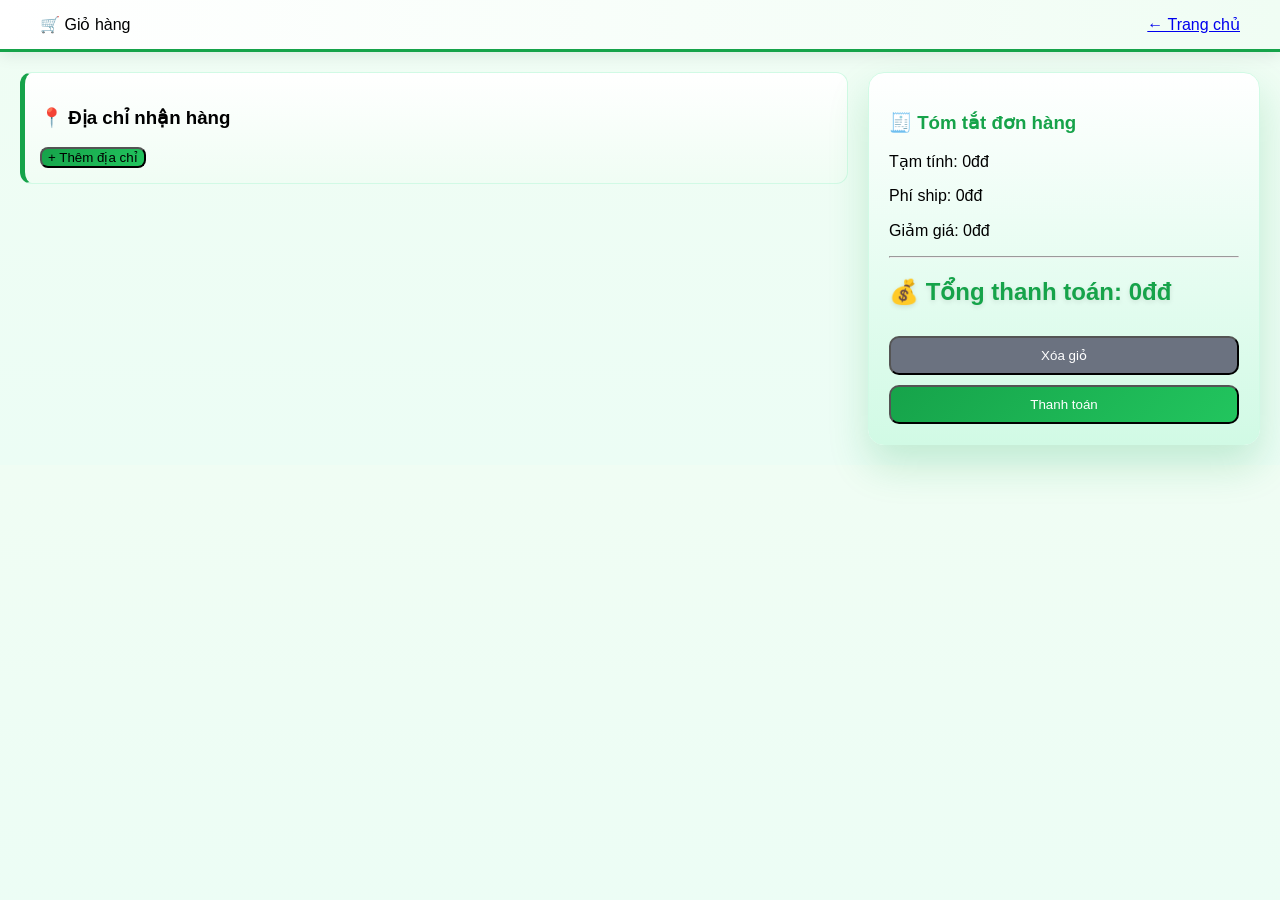
<file: shop/cart.html>
<!DOCTYPE html>
<html>
<head>
  <title>Giỏ hàng</title>
  <link rel="stylesheet" href="style.css">
</head>
<body>

<header class="header">
  <div class="logo">🛒 Giỏ hàng</div>
  <a href="index.html">← Trang chủ</a>
</header>

<div class="cart-page">

  <div class="cart-left">

    <div class="address-box">
      <h3>📍 Địa chỉ nhận hàng</h3>

      <div id="address-list"></div>

      <button onclick="openAddressModal()">+ Thêm địa chỉ</button>
    </div>

    <div id="cart"></div>

  </div>

  <div class="cart-summary">
    <h3>🧾 Tóm tắt đơn hàng</h3>

    <p>Tạm tính: <span id="subtotal">0</span>đ</p>
    <p>Phí ship: <span id="shipping">0</span>đ</p>
    <p>Giảm giá: <span id="discount">0</span>đ</p>

    <hr>

    <h2>💰 Tổng thanh toán: <span id="total">0</span>đ</h2>

    <button onclick="clearCart()">Xóa giỏ</button>
    <button onclick="checkout()">Thanh toán</button>
  </div>

</div>

<!-- MODAL NHẬP ĐỊA CHỈ -->
<div id="address-modal" class="modal">
  <div class="modal-content">
    <h3>Thêm địa chỉ</h3>

    <input id="m-name" placeholder="Tên người nhận">
    <input id="m-phone" placeholder="Số điện thoại">
    <input id="m-province" placeholder="Tỉnh / Thành phố">
    <input id="m-district" placeholder="Quận / Huyện">
    <input id="m-address" placeholder="Số nhà, đường">

    <div class="modal-actions">
      <button onclick="saveAddressModal()">Lưu</button>
      <button onclick="closeAddressModal()">Hủy</button>
    </div>
  </div>
</div>

<script src="script.js"></script>
</body>
</html>
</file>
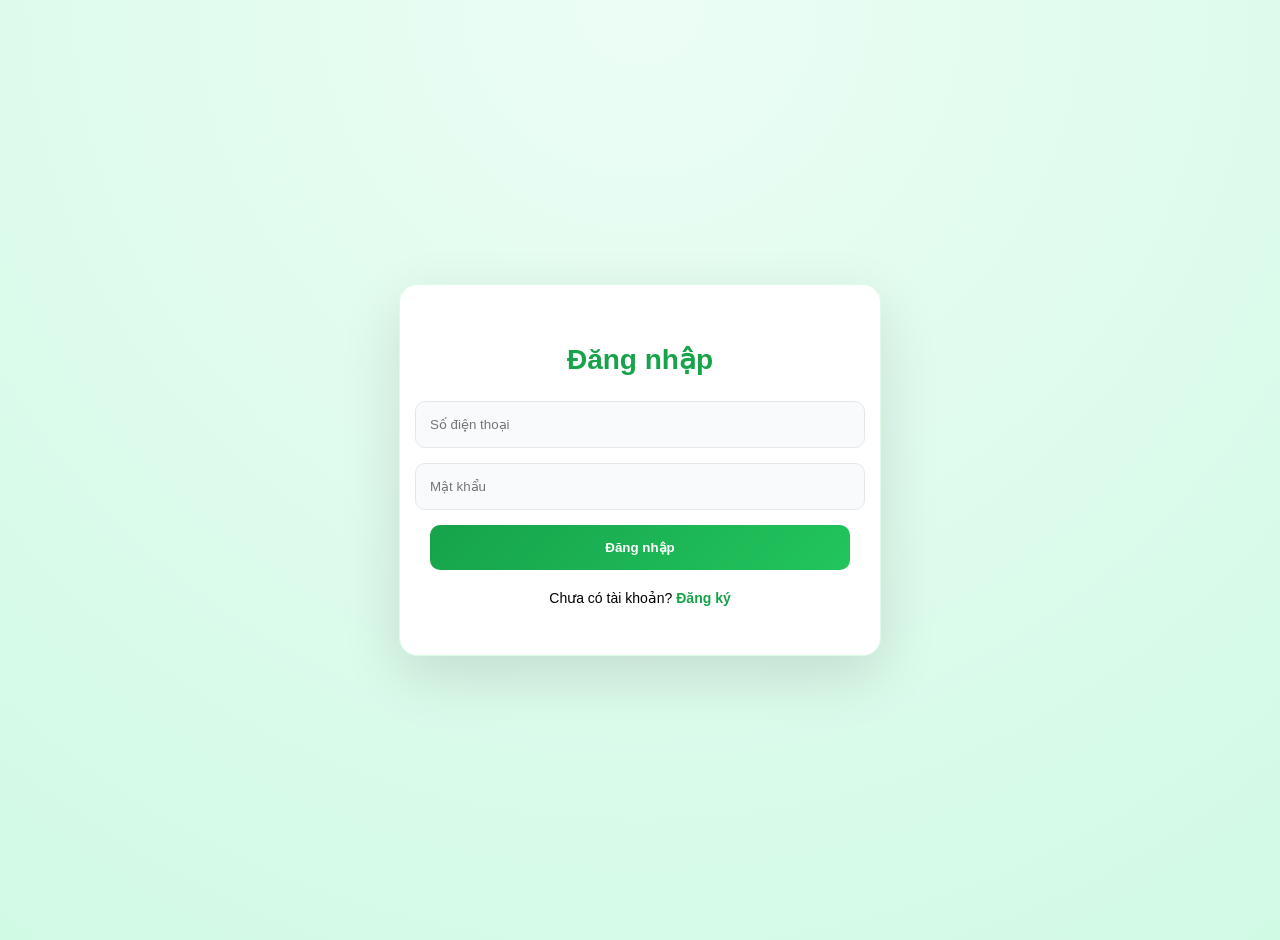
<file: shop/login.html>
<!DOCTYPE html>
<html>
<head>
  <title>Đăng nhập</title>
  <link rel="stylesheet" href="style.css">
</head>
<body class="auth-page">

<div class="auth-box">
  <h2>Đăng nhập</h2>

  <input id="phone" placeholder="Số điện thoại">
  <input id="password" type="password" placeholder="Mật khẩu">

  <button onclick="login()">Đăng nhập</button>

  <p>Chưa có tài khoản? <a href="register.html">Đăng ký</a></p>
</div>

<script src="script.js"></script>
</body>
</html>
</file>
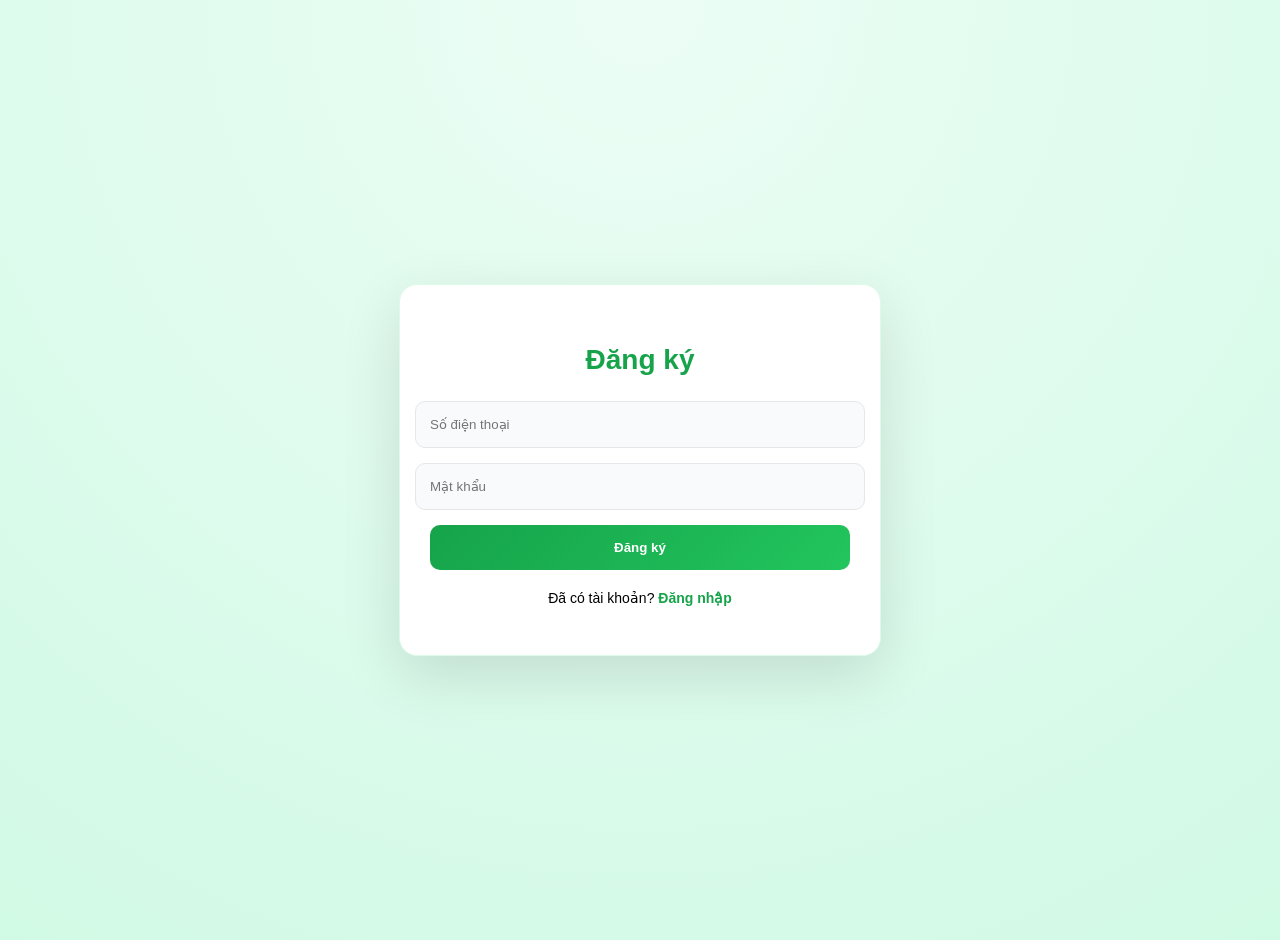
<file: shop/register.html>
<!DOCTYPE html>
<html>
<head>
  <title>Đăng ký</title>
  <link rel="stylesheet" href="style.css">
</head>
<body class="auth-page">

<div class="auth-box">
  <h2>Đăng ký</h2>

  <input id="phone" placeholder="Số điện thoại">
  <input id="password" type="password" placeholder="Mật khẩu">

  <button onclick="register()">Đăng ký</button>

  <p>Đã có tài khoản? <a href="login.html">Đăng nhập</a></p>
</div>

<script src="script.js"></script>
</body>
</html>
</file>
<file: shop/style.css>
/* RESET */
body {
  margin: 0;
  font-family: Arial;
  background: #f0fdf4;
}

/* ===== MÀU ===== */
:root {
  --main-green: #16a34a;
  --green-light: #dcfce7;
  --green-hover: #15803d;
  --accent: #22c55e;
}

/* ===== HEADER ===== */
.header {
  display: flex;
  align-items: center;
  justify-content: space-between;
  padding: 15px 40px;
  background: linear-gradient(90deg, #ffffff, #f0fdf4);
  border-bottom: 3px solid var(--main-green);
  box-shadow: 0 4px 15px rgba(0,0,0,0.08);
}

.logo img {
  height: 40px;
}

/* SEARCH */
.search {
  width: 60%;
  padding: 12px 18px;
  border-radius: 30px;
  border: 1px solid #ddd;
  background: #f9fafb;
  transition: 0.3s;
}

.search:focus {
  border: 1px solid var(--main-green);
  box-shadow: 0 0 10px rgba(34,197,94,0.4);
}

/* CART */
#cart-count {
  background: red;
  color: white;
  border-radius: 50%;
  padding: 3px 7px;
  font-size: 12px;
}

/* ===== HERO ===== */
.hero {
  position: relative;
  margin: 20px;
  border-radius: 15px;
  overflow: hidden;
}

.hero img {
  width: 100%;
  height: 300px;
  object-fit: cover;
}

/* FIX banner đẹp */
.hero::after {
  content: "";
  position: absolute;
  inset: 0;
  background: linear-gradient(to right, rgba(0,0,0,0.35), rgba(0,0,0,0.1));
}

.hero-text {
  position: absolute;
  top: 30%;
  left: 50px;
  color: white;
  z-index: 2;
}

.hero-text h1 {
  font-size: 42px;
  text-shadow: 0 4px 10px rgba(0,0,0,0.6);
}

/* ===== LAYOUT ===== */
.container {
  display: flex;
  gap: 20px;
  padding: 0 20px 20px;
}

/* SIDEBAR */
.sidebar {
  width: 220px;
  background: linear-gradient(180deg, #fff, #f0fdf4);
  border-left: 5px solid var(--main-green);
  border-radius: 12px;
  padding: 15px;
  box-shadow: 0 10px 25px rgba(0,0,0,0.08);
}

.sidebar li {
  padding: 10px;
  cursor: pointer;
  position: relative;
}

.sidebar li:hover {
  background: var(--main-green);
  color: white;
}

/* hiệu ứng viền chạy */
.sidebar li::before {
  content: "";
  position: absolute;
  left: -10px;
  top: 50%;
  width: 5px;
  height: 0;
  background: var(--main-green);
  transform: translateY(-50%);
  transition: 0.3s;
}

.sidebar li:hover::before {
  height: 70%;
}

/* MAIN */
.main {
  flex: 1;
  background: white;
  padding: 20px;
  border-radius: 12px;
  border: 1px solid #e5e7eb;
  box-shadow: 0 10px 25px rgba(0,0,0,0.08);
}

/* title đẹp */
.main h2 {
  position: relative;
}

.main h2::after {
  content: "";
  width: 60px;
  height: 3px;
  background: linear-gradient(90deg, #16a34a, #22c55e);
  position: absolute;
  bottom: -5px;
  left: 0;
}

/* ===== PRODUCTS ===== */
.grid {
  display: grid;
  grid-template-columns: repeat(4, 1fr);
  gap: 20px;
}

.product {
  background: white;
  padding: 12px;
  border-radius: 16px;
  border: 1px solid #eee;
  box-shadow: 0 6px 18px rgba(0,0,0,0.08);
  transition: 0.3s;
  position: relative;
  overflow: hidden;
}

.product:hover {
  transform: translateY(-8px) scale(1.02);
  border: 1px solid var(--accent);
  box-shadow: 0 15px 35px rgba(34,197,94,0.25);
}

/* ánh sáng hover */
.product::after {
  content: "";
  position: absolute;
  left: -100%;
  width: 100%;
  height: 100%;
  background: linear-gradient(120deg, transparent, rgba(255,255,255,0.4), transparent);
  transition: 0.6s;
}

.product:hover::after {
  left: 100%;
}

/* badge */
.product::before {
  content: "Fresh";
  position: absolute;
  top: 10px;
  left: 10px;
  background: #22c55e;
  color: white;
  font-size: 12px;
  padding: 4px 8px;
  border-radius: 6px;
}

.product img {
  width: 100%;
  height: 160px;
  object-fit: cover;
  border-radius: 8px;
  transition: 0.3s;
}

.product:hover img {
  transform: scale(1.05);
}

.product p {
  color: var(--main-green);
  font-weight: bold;
}

.product button {
  width: 100%;
  padding: 10px;
  background: linear-gradient(135deg, #16a34a, #22c55e);
  border: none;
  color: white;
  border-radius: 10px;
}

.product button:hover {
  background: linear-gradient(135deg, #15803d, #16a34a);
}

/* ===== CART ===== */
.cart-item {
  display: flex;
  gap: 15px;
  padding: 15px;
  background: white;
  border-radius: 12px;
  border: 1px solid #e5e7eb;
  box-shadow: 0 8px 20px rgba(0,0,0,0.08);
  transition: 0.2s;
}

.cart-item:hover {
  transform: scale(1.01);
}

.cart-summary {
  background: linear-gradient(180deg, #fff, #f0fdf4);
  border-radius: 12px;
  padding: 20px;
  box-shadow: 0 15px 30px rgba(0,0,0,0.1);
}

/* ===== ADDRESS ===== */
.address-box {
  border-left: 4px solid var(--main-green);
  background: white;
  padding: 15px;
  border-radius: 12px;
}

/* ===== BUTTON ===== */
button {
  cursor: pointer;
  transition: 0.2s;
}

button:hover {
  transform: translateY(-2px);
}
/* ===== FIX USER AREA ===== */
.right {
  display: flex;
  align-items: center;
  gap: 15px;
}

/* user name */
#user-name {
  font-weight: 600;
  cursor: pointer;
  color: #111;
}

/* icon + số + text nằm gọn */
.right a {
  display: flex;
  align-items: center;
  gap: 5px;
  text-decoration: none;
  color: #111;
}

/* ===== DROPDOWN ĐẸP HƠN ===== */
.dropdown {
  min-width: 200px;
  padding: 15px;
  border-radius: 12px;
  background: white;
  box-shadow: 0 15px 35px rgba(0,0,0,0.15);

  /* fix vị trí */
  right: 0;
  top: 45px;
}

/* greeting */
#user-greeting {
  font-weight: 500;
  margin-bottom: 10px;
  color: #16a34a;
}

/* button logout */
.dropdown button {
  width: 100%;
  padding: 10px;
  background: #ef4444;
  color: white;
  border: none;
  border-radius: 8px;
  cursor: pointer;
}

.dropdown button:hover {
  background: #dc2626;
}

/* ===== FIX BỊ LỆCH XUỐNG ===== */
.user-menu {
  display: flex;
  align-items: center;
  position: relative;
}

/* tránh bị nhảy dòng */
.header {
  flex-wrap: nowrap;
}
/* ===== FIX CART LAYOUT (QUAN TRỌNG) ===== */

.cart-page {
  display: flex !important;
  gap: 20px;
  align-items: flex-start;
}

/* chia 2 cột lại chuẩn */
.cart-left {
  flex: 2;
}

.cart-summary {
  flex: 1;
  max-width: 350px;
  position: sticky;
  top: 20px;
}

/* ===== FIX ITEM KHÔNG BỊ DỌC ===== */
.cart-item {
  display: flex !important;
  align-items: center !important;
  gap: 15px;
}

/* ảnh */
.cart-item img {
  width: 100px;
  height: 100px;
  object-fit: cover;
}

/* info */
.cart-info {
  flex: 1;
}

/* ===== FIX NÚT X ===== */
.remove {
  width: 35px;
  height: 35px;
  border-radius: 6px;
  display: flex;
  align-items: center;
  justify-content: center;
}

/* ===== FIX QTY ===== */
.qty {
  display: flex;
  align-items: center;
  gap: 8px;
}

.qty button {
  width: 30px;
  height: 30px;
}

/* ===== SUMMARY KHÔNG RỚT XUỐNG ===== */
.cart-summary {
  height: fit-content;
}
/* ===== RESTORE MÀU CART (KHÔNG PHÁ LAYOUT) ===== */

/* khung trái */
.cart-left {
  background: transparent;
}

/* item đẹp lại */
.cart-item {
  background: linear-gradient(180deg, #ffffff, #f0fdf4);
  border: 1px solid #e5e7eb;
  border-radius: 12px;
  box-shadow: 0 8px 20px rgba(0,0,0,0.08);
}

/* hover nhẹ */
.cart-item:hover {
  box-shadow: 0 12px 25px rgba(22,163,74,0.15);
}

/* giá tiền nổi */
.subtotal {
  color: #16a34a;
  font-size: 16px;
}

/* ===== SUMMARY ĐẸP LẠI ===== */
.cart-summary {
  background: linear-gradient(180deg, #ffffff, #ecfdf5);
  border: 1px solid #d1fae5;
  box-shadow: 0 15px 30px rgba(22,163,74,0.15);
}

/* tiêu đề */
.cart-summary h3 {
  color: #16a34a;
}

/* tổng tiền nổi bật */
.cart-summary h2 {
  color: #16a34a;
  font-weight: bold;
}

/* ===== BUTTON ĐẸP LẠI ===== */
.checkout-btn {
  background: linear-gradient(135deg, #16a34a, #22c55e);
  color: white;
  border-radius: 10px;
}

.checkout-btn:hover {
  background: linear-gradient(135deg, #15803d, #16a34a);
}

.clear-btn {
  background: #6b7280;
  color: white;
  border-radius: 10px;
}

/* ===== ADDRESS BOX ĐẸP LẠI ===== */
.address-box {
  background: linear-gradient(180deg, #ffffff, #f0fdf4);
  border: 1px solid #d1fae5;
  border-left: 5px solid #16a34a;
}

/* nút thêm địa chỉ */
.address-box button {
  background: linear-gradient(135deg, #16a34a, #22c55e);
  border-radius: 8px;
}
/* ===== TỔNG THỂ MÀU SẮC ===== */
body {
  background: linear-gradient(180deg, #f0fdf4, #ecfdf5);
}

/* ===== HEADER XỊN HƠN ===== */
.header {
  background: linear-gradient(90deg, #ffffff, #f0fdf4);
}

/* ===== SEARCH ĐẸP HƠN ===== */
.search {
  background: #f9fafb;
}

.search::placeholder {
  color: #9ca3af;
}

/* ===== SIDEBAR ACTIVE ===== */
.sidebar li {
  position: relative;
}

.sidebar li:hover {
  transform: translateX(5px);
}

/* ===== PRODUCT CARD NÂNG CẤP ===== */
.product {
  position: relative;
  overflow: hidden;
}

.product::before {
  content: "";
  position: absolute;
  inset: 0;
  background: linear-gradient(120deg, transparent, rgba(22,163,74,0.08), transparent);
  opacity: 0;
  transition: 0.3s;
}

.product:hover::before {
  opacity: 1;
}

.product img {
  transition: 0.3s;
}

.product:hover img {
  transform: scale(1.05);
}

/* ===== BUTTON MƯỢT HƠN ===== */
.product button {
  background: linear-gradient(135deg, #16a34a, #22c55e);
}

.product button:hover {
  background: linear-gradient(135deg, #15803d, #16a34a);
}

/* ===== CART ITEM XỊN HƠN ===== */
.cart-item {
  transition: 0.3s;
}

.cart-item:hover {
  transform: translateY(-3px);
}

/* ===== QTY BUTTON ===== */
.qty button {
  transition: 0.2s;
}

.qty button:hover {
  transform: scale(1.1);
}

/* ===== ADDRESS ITEM ===== */
.address-item {
  transition: 0.3s;
}

.address-item:hover {
  transform: translateY(-2px);
  box-shadow: 0 10px 20px rgba(22,163,74,0.1);
}

/* ===== FORM ĐỊA CHỈ ===== */
.address-form input {
  background: #f9fafb;
}

.address-form input:focus {
  background: white;
}

/* ===== BUTTON THÊM ĐỊA CHỈ ===== */
.add-address-btn {
  margin-top: 10px;
  padding: 8px 12px;
  background: linear-gradient(135deg, #16a34a, #22c55e);
  color: white;
  border: none;
  border-radius: 8px;
  cursor: pointer;
}

.add-address-btn:hover {
  background: linear-gradient(135deg, #15803d, #16a34a);
}

/* ===== CART SUMMARY NỔI BẬT ===== */
.cart-summary {
  border: 1px solid #d1fae5;
}

/* ===== TOTAL NHẤN MẠNH ===== */
.cart-summary h2 {
  font-size: 24px;
}

/* ===== SCROLL MƯỢT ===== */
html {
  scroll-behavior: smooth;
}
/* ===== AUTH FULL CENTER FIX ===== */
.auth-page {
  min-height: 100vh;
  display: flex;
  justify-content: center;
  align-items: center;
  padding: 20px;
  background: radial-gradient(circle at top, #ecfdf5, #d1fae5);
}

/* CARD */
.auth-box {
  width: 100%;
  max-width: 420px;
  background: #fff;
  padding: 35px 30px;
  border-radius: 18px;

  /* shadow đẹp hơn */
  box-shadow: 0 20px 60px rgba(0, 0, 0, 0.12);

  border: 1px solid #dcfce7;

  display: flex;
  flex-direction: column;
  gap: 15px;
}

/* TITLE */
.auth-box h2 {
  text-align: center;
  font-size: 28px;
  color: #16a34a;
  margin-bottom: 10px;
}

/* INPUT FIX ĐỀU HÀNG */
.auth-box input {
  width: 100%;
  height: 45px;
  padding: 0 14px;

  border-radius: 10px;
  border: 1px solid #e5e7eb;
  background: #f9fafb;

  outline: none;

  transition: 0.25s;
}

/* focus đẹp */
.auth-box input:focus {
  border-color: #16a34a;
  box-shadow: 0 0 0 3px rgba(34, 197, 94, 0.2);
  background: #fff;
}

/* BUTTON FIX */
.auth-box button {
  height: 45px;
  width: 100%;
  border: none;
  border-radius: 10px;

  background: linear-gradient(135deg, #16a34a, #22c55e);
  color: white;

  font-weight: 600;

  cursor: pointer;
  transition: 0.2s;
}

.auth-box button:hover {
  transform: translateY(-2px);
  box-shadow: 0 10px 20px rgba(34, 197, 94, 0.25);
}

/* TEXT LINK */
.auth-box p {
  text-align: center;
  font-size: 14px;
  margin-top: 5px;
}

.auth-box a {
  color: #16a34a;
  font-weight: 600;
  text-decoration: none;
}

.auth-box a:hover {
  text-decoration: underline;
}
.auth-box {
  width: 100%;
  max-width: 420px;
  margin: 0 auto;

  display: flex;
  flex-direction: column;
  align-items: center;   /* 🔥 quan trọng */
}
/* DROPDOWN FIX */
.dropdown {
  position: absolute;
  right: 0;
  top: 45px;
  display: none;
}

/* TOAST */
.toast {
  position: fixed;
  bottom: 20px;
  right: 20px;
  background: #16a34a;
  color: white;
  padding: 10px 15px;
  border-radius: 8px;
}

/* RESPONSIVE */
@media (max-width: 768px) {
  .container {
    flex-direction: column;
  }

  .grid {
    grid-template-columns: repeat(2, 1fr);
  }

  .sidebar {
    width: 100%;
  }

  .cart-page {
    flex-direction: column;
  }
}
.dropdown {
  position: absolute;
  right: 0;
  top: 45px;
  display: none;
}

@media (max-width: 768px) {
  .container { flex-direction: column; }
  .grid { grid-template-columns: repeat(2, 1fr); }
  .cart-page { flex-direction: column; }
}
.toast {
  position: fixed;
  bottom: 20px;
  right: 20px;
  padding: 12px 18px;
  border-radius: 10px;
  color: white;
  font-weight: 500;
  animation: fadeIn 0.3s;
}

.toast.success {
  background: #16a34a;
}

.toast.error {
  background: #ef4444;
}

@keyframes fadeIn {
  from { opacity: 0; transform: translateY(10px);}
  to { opacity: 1; transform: translateY(0);}
}
/* ===== FIX KHÔNG CLICK ĐƯỢC ===== */

/* 1. Không cho lớp hiệu ứng chặn click */
.product::after,
.product::before,
.hero::after {
  pointer-events: none;
}

/* 2. Đảm bảo nút luôn nằm trên */
.product button {
  position: relative;
  z-index: 10;
}

/* 3. Đảm bảo card là gốc */
.product {
  position: relative;
}
/* ===== UI UPGRADE SAFE (KHÔNG PHÁ CODE) ===== */

/* hiệu ứng mượt toàn site */
* {
  transition: all 0.25s ease;
}

/* ===== HEADER XỊN HƠN ===== */
.header {
  backdrop-filter: blur(8px);
}

/* ===== SEARCH XỊN ===== */
.search {
  box-shadow: inset 0 2px 5px rgba(0,0,0,0.05);
}

.search:focus {
  transform: scale(1.02);
}

/* ===== PRODUCT CARD PRO ===== */
.product {
  border: 1px solid transparent;
}

.product:hover {
  border: 1px solid #22c55e;
}

/* badge đẹp hơn */
.product::before {
  font-weight: 600;
  letter-spacing: 0.5px;
}

/* giá nổi hơn */
.product p {
  font-size: 16px;
}

/* nút mua xịn */
.product button {
  font-weight: 600;
  letter-spacing: 0.5px;
}

.product button:active {
  transform: scale(0.95);
}

/* ===== SIDEBAR PRO ===== */
.sidebar li {
  border-radius: 8px;
}

.sidebar li:hover {
  padding-left: 15px;
}

/* ===== CART PRO ===== */

/* item nổi hơn */
.cart-item {
  border: 1px solid transparent;
}

.cart-item:hover {
  border: 1px solid #22c55e;
}

/* ảnh rõ hơn */
.cart-item img {
  border-radius: 10px;
}

/* tên sản phẩm */
.cart-info h3 {
  font-weight: 600;
}

/* giá */
.subtotal {
  font-weight: bold;
}

/* qty */
.qty span {
  min-width: 20px;
  text-align: center;
  display: inline-block;
}

/* ===== SUMMARY PRO ===== */
.cart-summary {
  backdrop-filter: blur(10px);
}

.cart-summary h2 {
  text-shadow: 0 2px 5px rgba(0,0,0,0.1);
}

/* nút */
.checkout-btn,
.clear-btn {
  font-weight: 600;
}

.checkout-btn:active,
.clear-btn:active {
  transform: scale(0.95);
}

/* ===== ADDRESS PRO ===== */
.address-item {
  cursor: pointer;
}

.address-item:active {
  transform: scale(0.98);
}

/* ===== DROPDOWN MƯỢT ===== */
.dropdown {
  animation: fadeDropdown 0.25s ease;
}

@keyframes fadeDropdown {
  from {
    opacity: 0;
    transform: translateY(10px);
  }
  to {
    opacity: 1;
    transform: translateY(0);
  }
}
/* ===== FORCE APPLY UI ===== */

.cart-item {
  background: linear-gradient(180deg, #ffffff, #ecfdf5) !important;
  border-radius: 16px !important;
  box-shadow: 0 15px 30px rgba(22,163,74,0.15) !important;
}

.cart-summary {
  background: linear-gradient(180deg, #ffffff, #d1fae5) !important;
  border-radius: 16px !important;
  box-shadow: 0 20px 40px rgba(22,163,74,0.2) !important;
}

.qty button {
  background: #e5e7eb !important;
  border-radius: 6px !important;
}

.qty button:hover {
  background: #22c55e !important;
  color: white !important;
}

.remove {
  background: #fee2e2 !important;
}

.remove:hover {
  background: #ef4444 !important;
  color: white !important;
}
/* ===== FIX CART FINAL (DÁN CUỐI FILE) ===== */

.cart-page {
  display: flex;
  gap: 20px;
  padding: 20px;
  align-items: flex-start;
}

.cart-left {
  flex: 2;
}

/* ITEM */
.cart-item {
  display: flex !important;
  align-items: center !important;
  gap: 15px;

  padding: 15px;
  border-radius: 16px;

  background: linear-gradient(180deg, #ffffff, #ecfdf5) !important;
  box-shadow: 0 15px 30px rgba(22,163,74,0.15) !important;
}

.cart-item:hover {
  transform: translateY(-3px);
}

/* IMG */
.cart-item img {
  width: 90px;
  height: 90px;
  object-fit: cover;
  border-radius: 10px;
}

/* INFO */
.cart-info {
  flex: 1;
}

/* PRICE */
.subtotal {
  color: #16a34a;
  font-weight: bold;
}

/* QTY */
.qty {
  display: flex;
  align-items: center;
  gap: 8px;
}

.qty button {
  width: 32px;
  height: 32px;
  border-radius: 6px;
  background: #e5e7eb !important;
}

.qty button:hover {
  background: #22c55e !important;
  color: white;
}

/* REMOVE */
.remove {
  width: 35px;
  height: 35px;
  border-radius: 8px;
  background: #fee2e2 !important;
}

.remove:hover {
  background: #ef4444 !important;
  color: white;
}

/* ===== SUMMARY ===== */
.cart-summary {
  flex: 1;
  max-width: 350px;

  position: sticky;
  top: 20px;

  background: linear-gradient(180deg, #ffffff, #d1fae5) !important;
  border-radius: 16px;
  padding: 20px;

  box-shadow: 0 20px 40px rgba(22,163,74,0.2) !important;
}

.cart-summary h3,
.cart-summary h2 {
  color: #16a34a;
}

/* BUTTON */
.cart-summary button {
  width: 100%;
  margin-top: 10px;
  padding: 10px;
  border-radius: 10px;
}

.cart-summary button:first-of-type {
  background: #6b7280;
  color: white;
}

.cart-summary button:last-of-type {
  background: linear-gradient(135deg, #16a34a, #22c55e);
  color: white;
}
/* ===== MODAL ADDRESS (PRO) ===== */
.modal {
  position: fixed;
  inset: 0;
  background: rgba(0,0,0,0.4);

  display: none;
  justify-content: center;
  align-items: center;

  z-index: 999;
}

/* hộp popup */
.modal-content {
  background: white;
  padding: 25px;
  border-radius: 16px;
  width: 420px;

  display: flex;
  flex-direction: column;
  gap: 12px;

  box-shadow: 0 20px 50px rgba(0,0,0,0.2);
}

/* input */
.modal-content input {
  padding: 10px;
  border-radius: 8px;
  border: 1px solid #ddd;
}

/* row tỉnh/quận */
.modal-content .row {
  display: flex;
  gap: 10px;
}

/* button */
.modal-btns {
  display: flex;
  gap: 10px;
  margin-top: 10px;
}

.modal-btns button {
  flex: 1;
  padding: 10px;
  border-radius: 8px;
}

/* hover đẹp hơn */
.modal-btns button:last-child {
  background: linear-gradient(135deg, #16a34a, #22c55e);
  color: white;
}

.modal-btns button:last-child:hover {
  background: linear-gradient(135deg, #15803d, #16a34a);
}
.modal {
  position: fixed;
  inset: 0;
  background: rgba(0,0,0,0.4);
  display: none;
  justify-content: center;
  align-items: center;
}

.modal-content {
  background: white;
  padding: 20px;
  border-radius: 12px;
  width: 300px;
  display: flex;
  flex-direction: column;
  gap: 10px;
}

.modal-actions {
  display: flex;
  gap: 10px;
}
.hero {
  width: 100%;
  height: 500px; /* 👈 tăng lên (300–450 tùy ) */
  overflow: hidden;
  border-radius: 12px;
}

.hero img {
  width: 100%;
  height: 100%;
  object-fit: cover; /* 👈 QUAN TRỌNG: không méo ảnh */
}
/* ===== SLIDER ===== */
.slider {
  width: 100%;
  height: 480px;
  overflow: hidden;
  border-radius: 12px;
}

.slides {
  display: flex;
  width: 200%;
  transition: transform 0.8s ease;
}

.slides img {
  width: 100%;
  height: 480px;
  object-fit: cover;
}
.slides {
  display: flex;
  width: 100%; /* ❌ bỏ 200% */
}

.slides img {
  width: 100%;
  flex-shrink: 0; /* 🔥 QUAN TRỌNG */
  height: 480px;
  object-fit: cover;
}
.slider {
  width: 100%;
  height: 480px;
  overflow: hidden;
}

.slides {
  display: flex;
  width: 100%;
}

.slides img {
  width: 100%;
  height: 480px;
  object-fit: cover;
  flex-shrink: 0; /* 🔥 bắt buộc */
}
/* ===== ABOUT SECTION ===== */
.about {
  padding: 50px 20px;
  background: linear-gradient(180deg, #ecfdf5, #ffffff);
}

.about-container {
  max-width: 1200px;
  margin: auto;
  display: flex;
  align-items: center;
  gap: 40px;
}

/* text */
.about-text {
  flex: 1;
}

.about-text h2 {
  font-size: 28px;
  color: #16a34a;
  margin-bottom: 15px;
}

.about-text p {
  color: #374151;
  line-height: 1.6;
}

/* ảnh */
.about-img {
  flex: 1;
}

.about-img img {
  width: 100%;
  border-radius: 16px;
  object-fit: cover;
  box-shadow: 0 10px 25px rgba(0,0,0,0.1);
}

/* responsive */
@media (max-width: 768px) {
  .about-container {
    flex-direction: column;
  }
}
.footer {
  background: #1b5e20;
  color: #fff;
  margin-top: 60px;
}

.footer-container {
  display: flex;
  justify-content: space-between;
  gap: 20px;
  padding: 40px;
  flex-wrap: wrap;
}

.footer-col {
  flex: 1;
  min-width: 250px;
}

.footer-col h3 {
  margin-bottom: 15px;
  font-size: 18px;
}

.footer-col p {
  margin: 8px 0;
  font-size: 14px;
}

.footer a {
  color: #c8e6c9;
  text-decoration: none;
}

.footer a:hover {
  text-decoration: underline;
}

.social {
  margin-top: 10px;
}

.social a {
  display: inline-block;
  margin-right: 10px;
  background: #2e7d32;
  padding: 5px 10px;
  border-radius: 5px;
  font-size: 13px;
}

.footer iframe {
  width: 100%;
  height: 150px;
  border: none;
  border-radius: 8px;
}

.footer-bottom {
  text-align: center;
  padding: 15px;
  background: #0d3b12;
  font-size: 13px;
}

/* 📱 Responsive */
@media (max-width: 768px) {
  .footer-container {
    flex-direction: column;
  }
}
</file>
